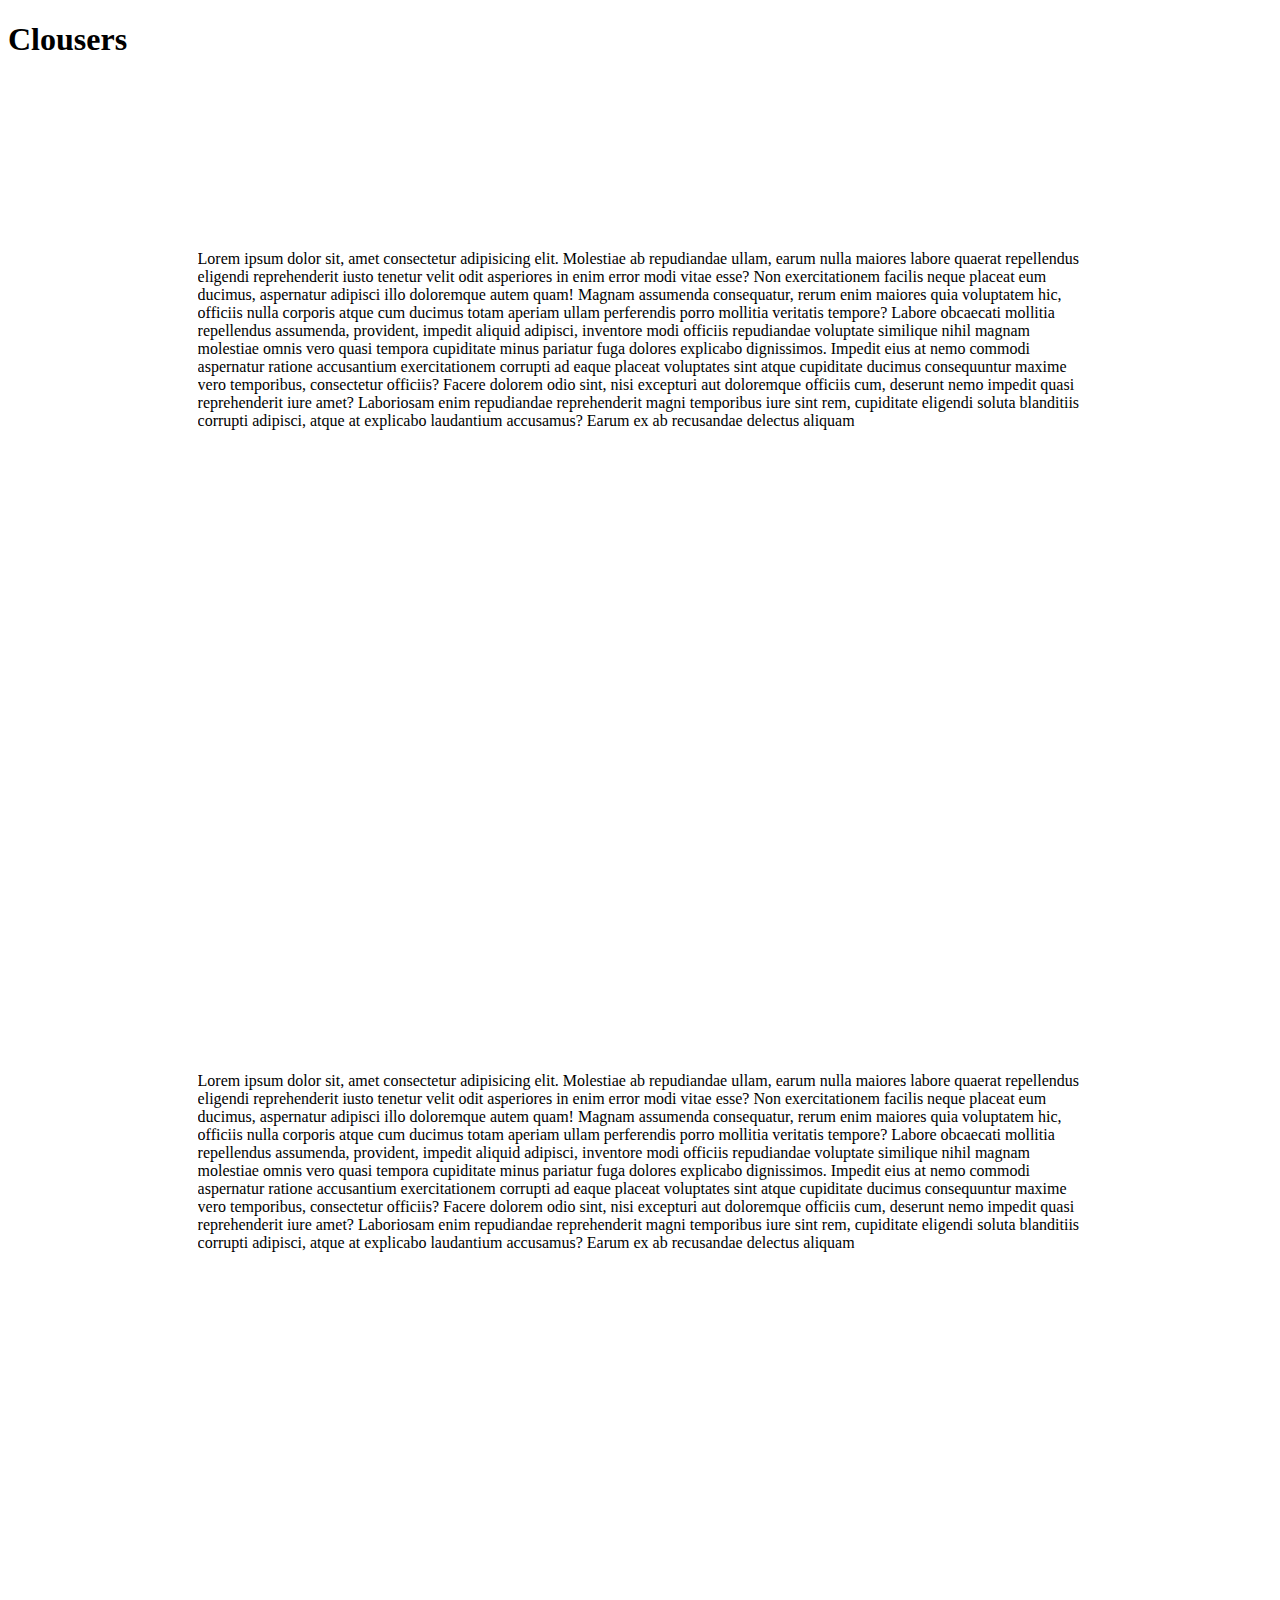
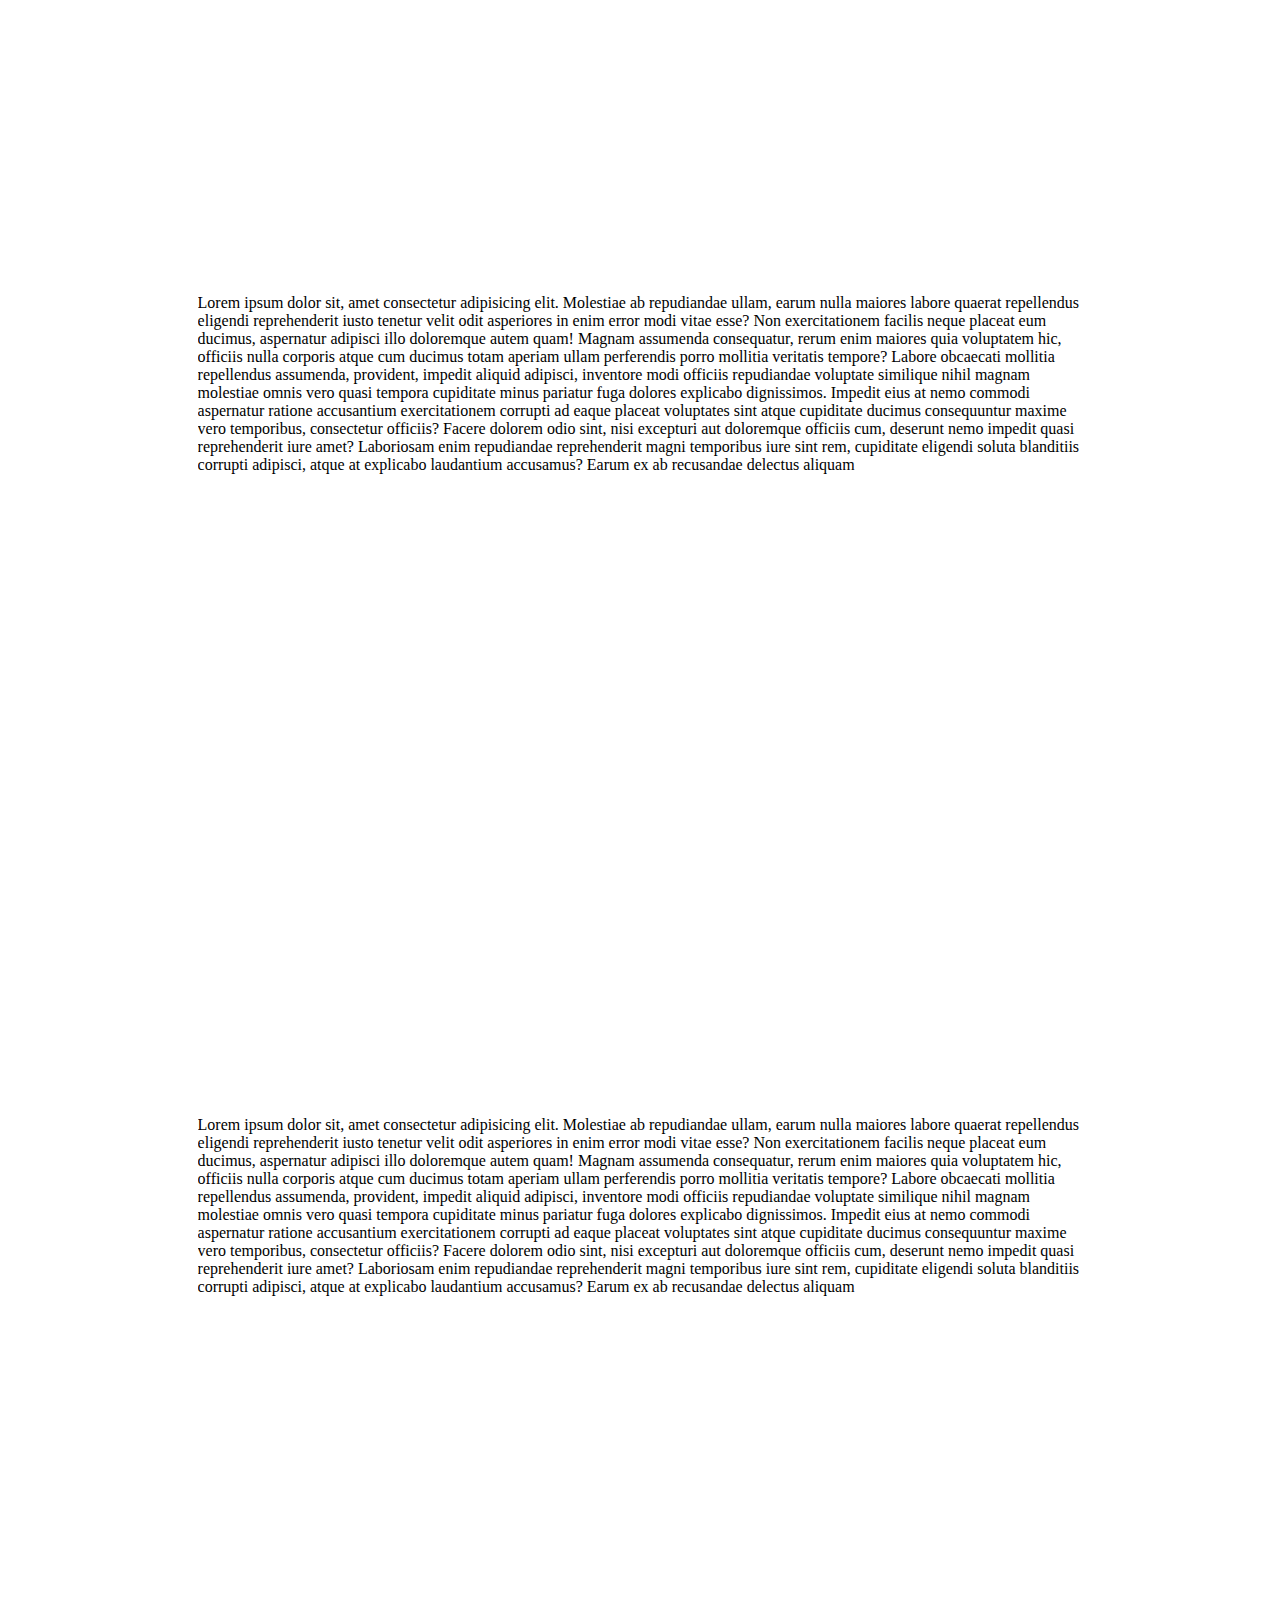
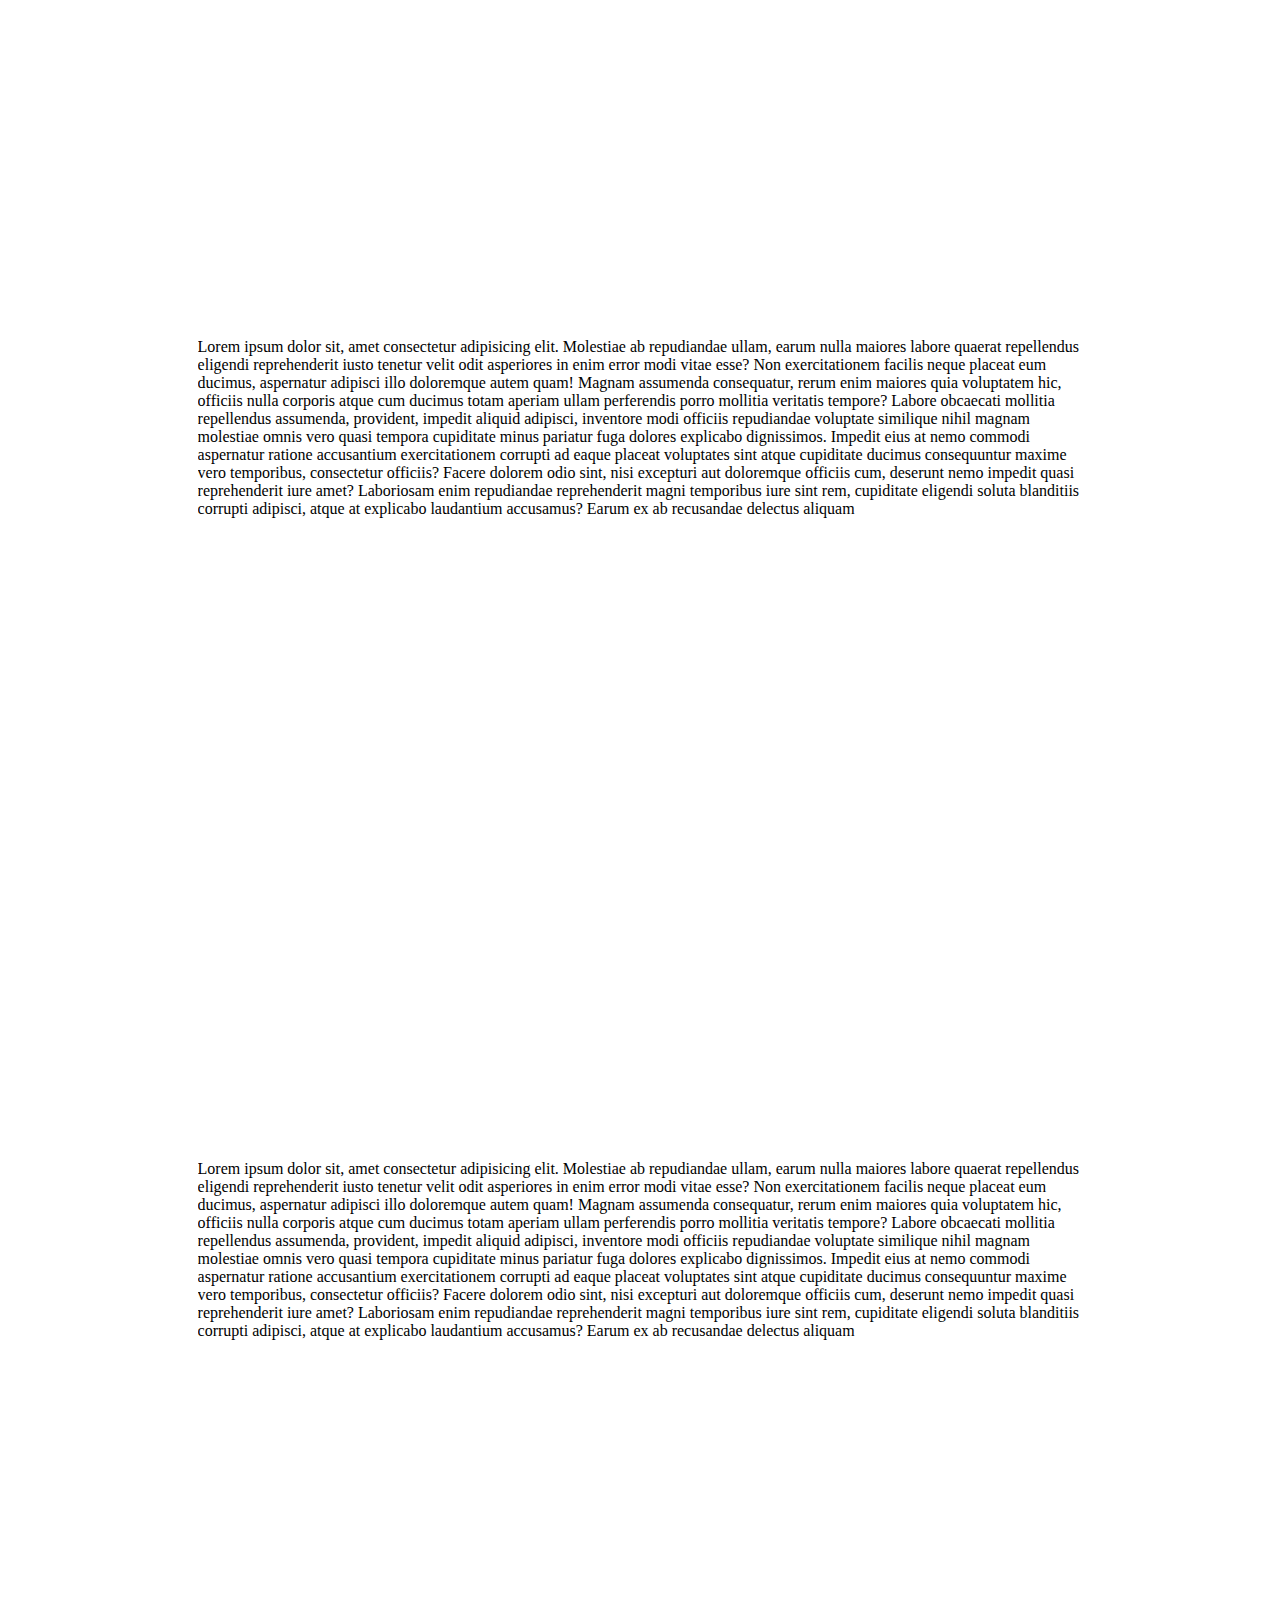
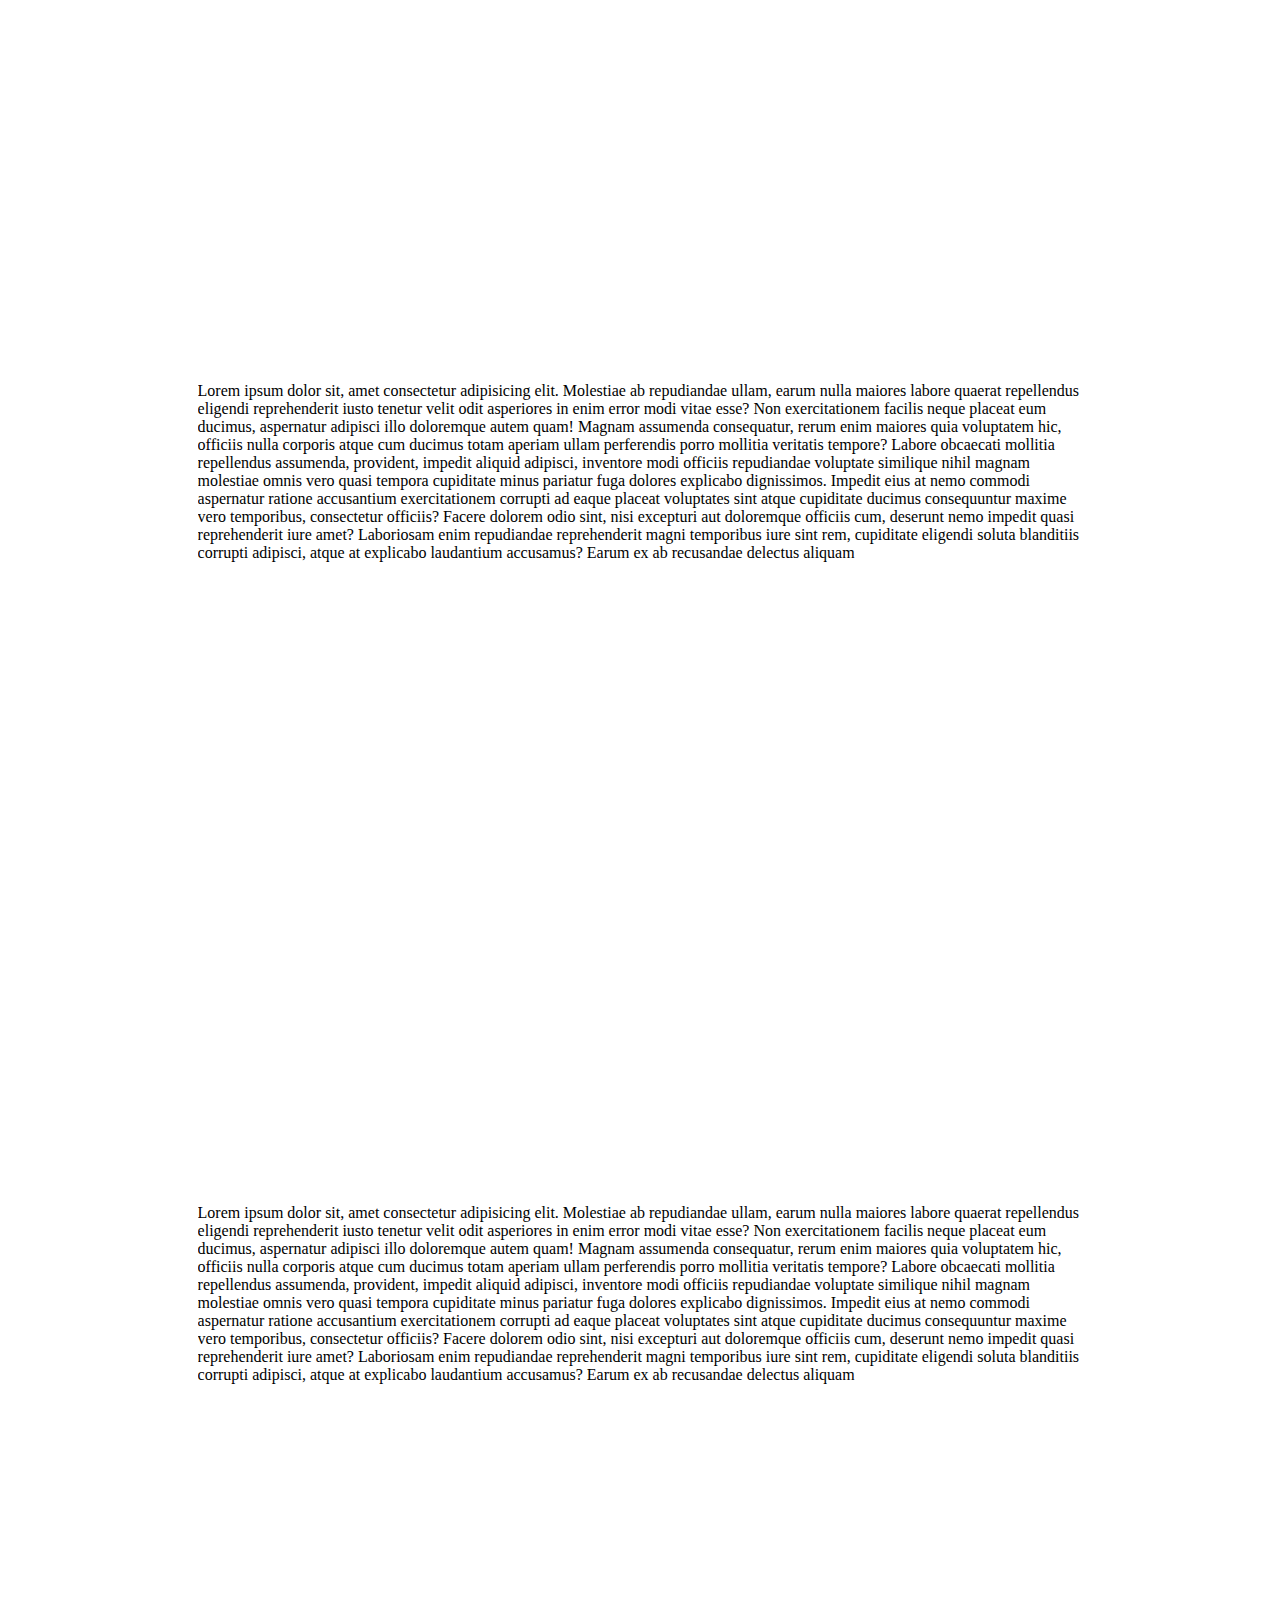
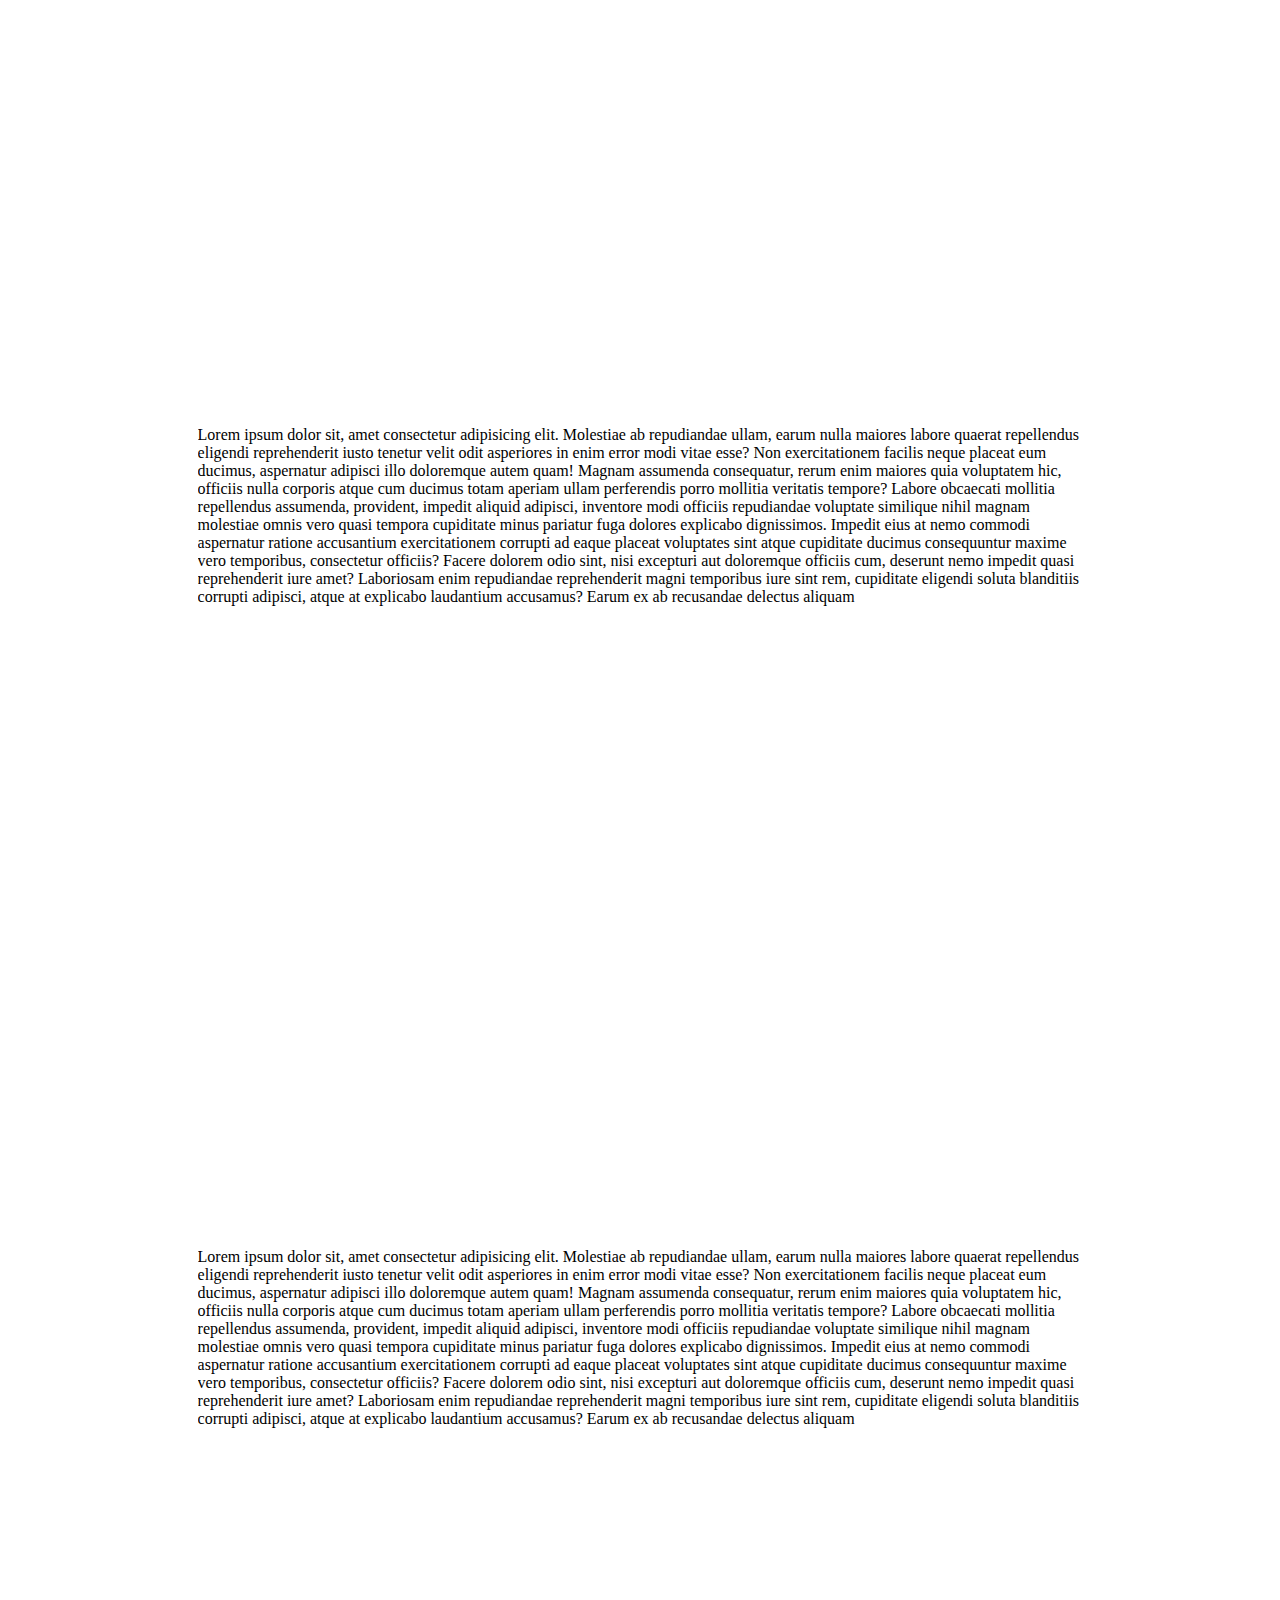
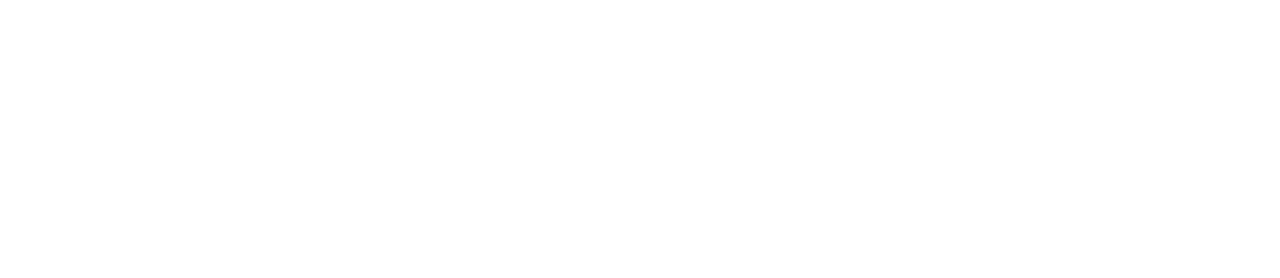
<file: closures/index.html>
<!DOCTYPE html>
<html lang="en">
  <head>
    <meta charset="UTF-8" />
    <meta name="viewport" content="width=device-width, initial-scale=1.0" />
    <title>Clousers</title>
    <style>
      body {
        background: url("https://cdn.pixabay.com/photo/2021/11/14/19/04/programming-6795536_1280.png");
        background-position: center;
        background-repeat: no-repeat;
        height: 100vh;
        background-attachment: fixed;
      }
      .box {
        width: 70%;
        /* margin: auto; */
        height: 70vh;
        background: #fff;
        background-position: center;
        background-repeat: no-repeat;
        overflow: auto;
        margin: 12rem auto;
      }
    </style>
  </head>
  <body>
    <h1>Clousers</h1>

    <div class="box">
      Lorem ipsum dolor sit, amet consectetur adipisicing elit. Molestiae ab
      repudiandae ullam, earum nulla maiores labore quaerat repellendus eligendi
      reprehenderit iusto tenetur velit odit asperiores in enim error modi vitae
      esse? Non exercitationem facilis neque placeat eum ducimus, aspernatur
      adipisci illo doloremque autem quam! Magnam assumenda consequatur, rerum
      enim maiores quia voluptatem hic, officiis nulla corporis atque cum
      ducimus totam aperiam ullam perferendis porro mollitia veritatis tempore?
      Labore obcaecati mollitia repellendus assumenda, provident, impedit
      aliquid adipisci, inventore modi officiis repudiandae voluptate similique
      nihil magnam molestiae omnis vero quasi tempora cupiditate minus pariatur
      fuga dolores explicabo dignissimos. Impedit eius at nemo commodi
      aspernatur ratione accusantium exercitationem corrupti ad eaque placeat
      voluptates sint atque cupiditate ducimus consequuntur maxime vero
      temporibus, consectetur officiis? Facere dolorem odio sint, nisi excepturi
      aut doloremque officiis cum, deserunt nemo impedit quasi reprehenderit
      iure amet? Laboriosam enim repudiandae reprehenderit magni temporibus iure
      sint rem, cupiditate eligendi soluta blanditiis corrupti adipisci, atque
      at explicabo laudantium accusamus? Earum ex ab recusandae delectus aliquam
    </div>
    <div class="box">
      Lorem ipsum dolor sit, amet consectetur adipisicing elit. Molestiae ab
      repudiandae ullam, earum nulla maiores labore quaerat repellendus eligendi
      reprehenderit iusto tenetur velit odit asperiores in enim error modi vitae
      esse? Non exercitationem facilis neque placeat eum ducimus, aspernatur
      adipisci illo doloremque autem quam! Magnam assumenda consequatur, rerum
      enim maiores quia voluptatem hic, officiis nulla corporis atque cum
      ducimus totam aperiam ullam perferendis porro mollitia veritatis tempore?
      Labore obcaecati mollitia repellendus assumenda, provident, impedit
      aliquid adipisci, inventore modi officiis repudiandae voluptate similique
      nihil magnam molestiae omnis vero quasi tempora cupiditate minus pariatur
      fuga dolores explicabo dignissimos. Impedit eius at nemo commodi
      aspernatur ratione accusantium exercitationem corrupti ad eaque placeat
      voluptates sint atque cupiditate ducimus consequuntur maxime vero
      temporibus, consectetur officiis? Facere dolorem odio sint, nisi excepturi
      aut doloremque officiis cum, deserunt nemo impedit quasi reprehenderit
      iure amet? Laboriosam enim repudiandae reprehenderit magni temporibus iure
      sint rem, cupiditate eligendi soluta blanditiis corrupti adipisci, atque
      at explicabo laudantium accusamus? Earum ex ab recusandae delectus aliquam
    </div>
    <div class="box">
      Lorem ipsum dolor sit, amet consectetur adipisicing elit. Molestiae ab
      repudiandae ullam, earum nulla maiores labore quaerat repellendus eligendi
      reprehenderit iusto tenetur velit odit asperiores in enim error modi vitae
      esse? Non exercitationem facilis neque placeat eum ducimus, aspernatur
      adipisci illo doloremque autem quam! Magnam assumenda consequatur, rerum
      enim maiores quia voluptatem hic, officiis nulla corporis atque cum
      ducimus totam aperiam ullam perferendis porro mollitia veritatis tempore?
      Labore obcaecati mollitia repellendus assumenda, provident, impedit
      aliquid adipisci, inventore modi officiis repudiandae voluptate similique
      nihil magnam molestiae omnis vero quasi tempora cupiditate minus pariatur
      fuga dolores explicabo dignissimos. Impedit eius at nemo commodi
      aspernatur ratione accusantium exercitationem corrupti ad eaque placeat
      voluptates sint atque cupiditate ducimus consequuntur maxime vero
      temporibus, consectetur officiis? Facere dolorem odio sint, nisi excepturi
      aut doloremque officiis cum, deserunt nemo impedit quasi reprehenderit
      iure amet? Laboriosam enim repudiandae reprehenderit magni temporibus iure
      sint rem, cupiditate eligendi soluta blanditiis corrupti adipisci, atque
      at explicabo laudantium accusamus? Earum ex ab recusandae delectus aliquam
    </div>
    <div class="box">
      Lorem ipsum dolor sit, amet consectetur adipisicing elit. Molestiae ab
      repudiandae ullam, earum nulla maiores labore quaerat repellendus eligendi
      reprehenderit iusto tenetur velit odit asperiores in enim error modi vitae
      esse? Non exercitationem facilis neque placeat eum ducimus, aspernatur
      adipisci illo doloremque autem quam! Magnam assumenda consequatur, rerum
      enim maiores quia voluptatem hic, officiis nulla corporis atque cum
      ducimus totam aperiam ullam perferendis porro mollitia veritatis tempore?
      Labore obcaecati mollitia repellendus assumenda, provident, impedit
      aliquid adipisci, inventore modi officiis repudiandae voluptate similique
      nihil magnam molestiae omnis vero quasi tempora cupiditate minus pariatur
      fuga dolores explicabo dignissimos. Impedit eius at nemo commodi
      aspernatur ratione accusantium exercitationem corrupti ad eaque placeat
      voluptates sint atque cupiditate ducimus consequuntur maxime vero
      temporibus, consectetur officiis? Facere dolorem odio sint, nisi excepturi
      aut doloremque officiis cum, deserunt nemo impedit quasi reprehenderit
      iure amet? Laboriosam enim repudiandae reprehenderit magni temporibus iure
      sint rem, cupiditate eligendi soluta blanditiis corrupti adipisci, atque
      at explicabo laudantium accusamus? Earum ex ab recusandae delectus aliquam
    </div>
    <div class="box">
      Lorem ipsum dolor sit, amet consectetur adipisicing elit. Molestiae ab
      repudiandae ullam, earum nulla maiores labore quaerat repellendus eligendi
      reprehenderit iusto tenetur velit odit asperiores in enim error modi vitae
      esse? Non exercitationem facilis neque placeat eum ducimus, aspernatur
      adipisci illo doloremque autem quam! Magnam assumenda consequatur, rerum
      enim maiores quia voluptatem hic, officiis nulla corporis atque cum
      ducimus totam aperiam ullam perferendis porro mollitia veritatis tempore?
      Labore obcaecati mollitia repellendus assumenda, provident, impedit
      aliquid adipisci, inventore modi officiis repudiandae voluptate similique
      nihil magnam molestiae omnis vero quasi tempora cupiditate minus pariatur
      fuga dolores explicabo dignissimos. Impedit eius at nemo commodi
      aspernatur ratione accusantium exercitationem corrupti ad eaque placeat
      voluptates sint atque cupiditate ducimus consequuntur maxime vero
      temporibus, consectetur officiis? Facere dolorem odio sint, nisi excepturi
      aut doloremque officiis cum, deserunt nemo impedit quasi reprehenderit
      iure amet? Laboriosam enim repudiandae reprehenderit magni temporibus iure
      sint rem, cupiditate eligendi soluta blanditiis corrupti adipisci, atque
      at explicabo laudantium accusamus? Earum ex ab recusandae delectus aliquam
    </div>
    <div class="box">
      Lorem ipsum dolor sit, amet consectetur adipisicing elit. Molestiae ab
      repudiandae ullam, earum nulla maiores labore quaerat repellendus eligendi
      reprehenderit iusto tenetur velit odit asperiores in enim error modi vitae
      esse? Non exercitationem facilis neque placeat eum ducimus, aspernatur
      adipisci illo doloremque autem quam! Magnam assumenda consequatur, rerum
      enim maiores quia voluptatem hic, officiis nulla corporis atque cum
      ducimus totam aperiam ullam perferendis porro mollitia veritatis tempore?
      Labore obcaecati mollitia repellendus assumenda, provident, impedit
      aliquid adipisci, inventore modi officiis repudiandae voluptate similique
      nihil magnam molestiae omnis vero quasi tempora cupiditate minus pariatur
      fuga dolores explicabo dignissimos. Impedit eius at nemo commodi
      aspernatur ratione accusantium exercitationem corrupti ad eaque placeat
      voluptates sint atque cupiditate ducimus consequuntur maxime vero
      temporibus, consectetur officiis? Facere dolorem odio sint, nisi excepturi
      aut doloremque officiis cum, deserunt nemo impedit quasi reprehenderit
      iure amet? Laboriosam enim repudiandae reprehenderit magni temporibus iure
      sint rem, cupiditate eligendi soluta blanditiis corrupti adipisci, atque
      at explicabo laudantium accusamus? Earum ex ab recusandae delectus aliquam
    </div>
    <div class="box">
      Lorem ipsum dolor sit, amet consectetur adipisicing elit. Molestiae ab
      repudiandae ullam, earum nulla maiores labore quaerat repellendus eligendi
      reprehenderit iusto tenetur velit odit asperiores in enim error modi vitae
      esse? Non exercitationem facilis neque placeat eum ducimus, aspernatur
      adipisci illo doloremque autem quam! Magnam assumenda consequatur, rerum
      enim maiores quia voluptatem hic, officiis nulla corporis atque cum
      ducimus totam aperiam ullam perferendis porro mollitia veritatis tempore?
      Labore obcaecati mollitia repellendus assumenda, provident, impedit
      aliquid adipisci, inventore modi officiis repudiandae voluptate similique
      nihil magnam molestiae omnis vero quasi tempora cupiditate minus pariatur
      fuga dolores explicabo dignissimos. Impedit eius at nemo commodi
      aspernatur ratione accusantium exercitationem corrupti ad eaque placeat
      voluptates sint atque cupiditate ducimus consequuntur maxime vero
      temporibus, consectetur officiis? Facere dolorem odio sint, nisi excepturi
      aut doloremque officiis cum, deserunt nemo impedit quasi reprehenderit
      iure amet? Laboriosam enim repudiandae reprehenderit magni temporibus iure
      sint rem, cupiditate eligendi soluta blanditiis corrupti adipisci, atque
      at explicabo laudantium accusamus? Earum ex ab recusandae delectus aliquam
    </div>
    <div class="box">
      Lorem ipsum dolor sit, amet consectetur adipisicing elit. Molestiae ab
      repudiandae ullam, earum nulla maiores labore quaerat repellendus eligendi
      reprehenderit iusto tenetur velit odit asperiores in enim error modi vitae
      esse? Non exercitationem facilis neque placeat eum ducimus, aspernatur
      adipisci illo doloremque autem quam! Magnam assumenda consequatur, rerum
      enim maiores quia voluptatem hic, officiis nulla corporis atque cum
      ducimus totam aperiam ullam perferendis porro mollitia veritatis tempore?
      Labore obcaecati mollitia repellendus assumenda, provident, impedit
      aliquid adipisci, inventore modi officiis repudiandae voluptate similique
      nihil magnam molestiae omnis vero quasi tempora cupiditate minus pariatur
      fuga dolores explicabo dignissimos. Impedit eius at nemo commodi
      aspernatur ratione accusantium exercitationem corrupti ad eaque placeat
      voluptates sint atque cupiditate ducimus consequuntur maxime vero
      temporibus, consectetur officiis? Facere dolorem odio sint, nisi excepturi
      aut doloremque officiis cum, deserunt nemo impedit quasi reprehenderit
      iure amet? Laboriosam enim repudiandae reprehenderit magni temporibus iure
      sint rem, cupiditate eligendi soluta blanditiis corrupti adipisci, atque
      at explicabo laudantium accusamus? Earum ex ab recusandae delectus aliquam
    </div>
    <div class="box">
      Lorem ipsum dolor sit, amet consectetur adipisicing elit. Molestiae ab
      repudiandae ullam, earum nulla maiores labore quaerat repellendus eligendi
      reprehenderit iusto tenetur velit odit asperiores in enim error modi vitae
      esse? Non exercitationem facilis neque placeat eum ducimus, aspernatur
      adipisci illo doloremque autem quam! Magnam assumenda consequatur, rerum
      enim maiores quia voluptatem hic, officiis nulla corporis atque cum
      ducimus totam aperiam ullam perferendis porro mollitia veritatis tempore?
      Labore obcaecati mollitia repellendus assumenda, provident, impedit
      aliquid adipisci, inventore modi officiis repudiandae voluptate similique
      nihil magnam molestiae omnis vero quasi tempora cupiditate minus pariatur
      fuga dolores explicabo dignissimos. Impedit eius at nemo commodi
      aspernatur ratione accusantium exercitationem corrupti ad eaque placeat
      voluptates sint atque cupiditate ducimus consequuntur maxime vero
      temporibus, consectetur officiis? Facere dolorem odio sint, nisi excepturi
      aut doloremque officiis cum, deserunt nemo impedit quasi reprehenderit
      iure amet? Laboriosam enim repudiandae reprehenderit magni temporibus iure
      sint rem, cupiditate eligendi soluta blanditiis corrupti adipisci, atque
      at explicabo laudantium accusamus? Earum ex ab recusandae delectus aliquam
    </div>
    <div class="box">
      Lorem ipsum dolor sit, amet consectetur adipisicing elit. Molestiae ab
      repudiandae ullam, earum nulla maiores labore quaerat repellendus eligendi
      reprehenderit iusto tenetur velit odit asperiores in enim error modi vitae
      esse? Non exercitationem facilis neque placeat eum ducimus, aspernatur
      adipisci illo doloremque autem quam! Magnam assumenda consequatur, rerum
      enim maiores quia voluptatem hic, officiis nulla corporis atque cum
      ducimus totam aperiam ullam perferendis porro mollitia veritatis tempore?
      Labore obcaecati mollitia repellendus assumenda, provident, impedit
      aliquid adipisci, inventore modi officiis repudiandae voluptate similique
      nihil magnam molestiae omnis vero quasi tempora cupiditate minus pariatur
      fuga dolores explicabo dignissimos. Impedit eius at nemo commodi
      aspernatur ratione accusantium exercitationem corrupti ad eaque placeat
      voluptates sint atque cupiditate ducimus consequuntur maxime vero
      temporibus, consectetur officiis? Facere dolorem odio sint, nisi excepturi
      aut doloremque officiis cum, deserunt nemo impedit quasi reprehenderit
      iure amet? Laboriosam enim repudiandae reprehenderit magni temporibus iure
      sint rem, cupiditate eligendi soluta blanditiis corrupti adipisci, atque
      at explicabo laudantium accusamus? Earum ex ab recusandae delectus aliquam
    </div>

    <script>
      function func() {
        counter = 0;
        return function () {
          if (counter < 1) {
            console.log("Hi, you called me");
            counter++;
          } else {
            console.log("i have already called!");
          }
        };
      }

      const myFunc = func();

      myFunc();
      myFunc();
    </script>
  </body>
</html>
</file>
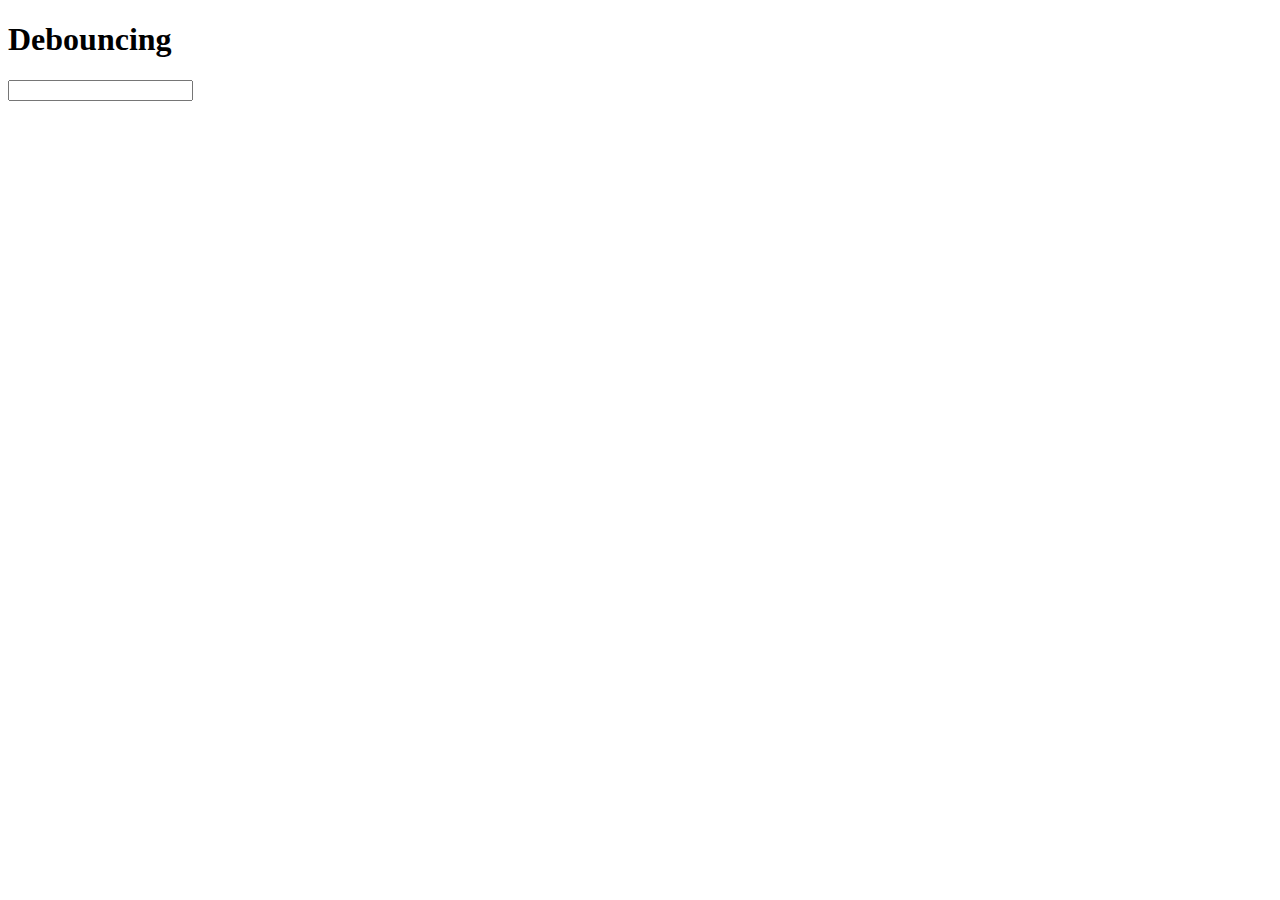
<file: debouncing/index.html>
<!DOCTYPE html>
<html lang="en">
  <head>
    <meta charset="UTF-8" />
    <meta name="viewport" content="width=device-width, initial-scale=1.0" />
    <!-- <script src="./decoratorfunction.js" defer></script> -->
    <script src="./debouncing.js" defer></script>
    <!-- <title>Decorator Function</title> -->
    <title>Debouncing</title>
  </head>
  <body>
    <!-- <h1>Decorator Function</h1> -->
    <h1>Debouncing</h1>
    <input type="text" id="input-event" />
  </body>
</html>
</file>
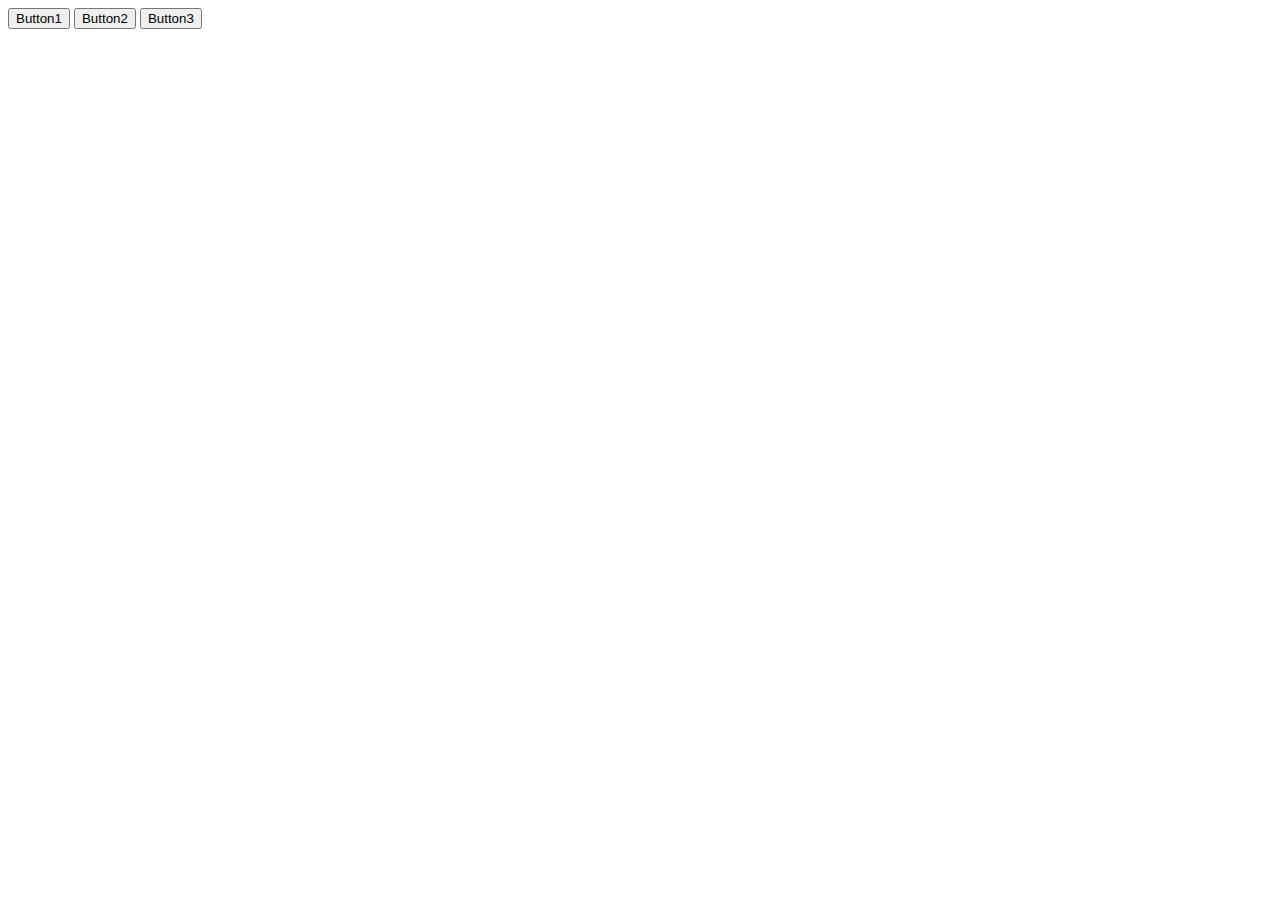
<file: event.html>
<!DOCTYPE html>
<html lang="en">
  <head>
    <meta charset="UTF-8" />
    <meta name="viewport" content="width=device-width, initial-scale=1.0" />
    <script src="./DOM/eventobject.js" defer></script>
    <title>Event</title>
  </head>
  <body>
    <div>
      <button id="one">Button1</button>
      <button id="two">Button2</button>
      <button id="three">Button3</button>
    </div>
  </body>
</html>
</file>
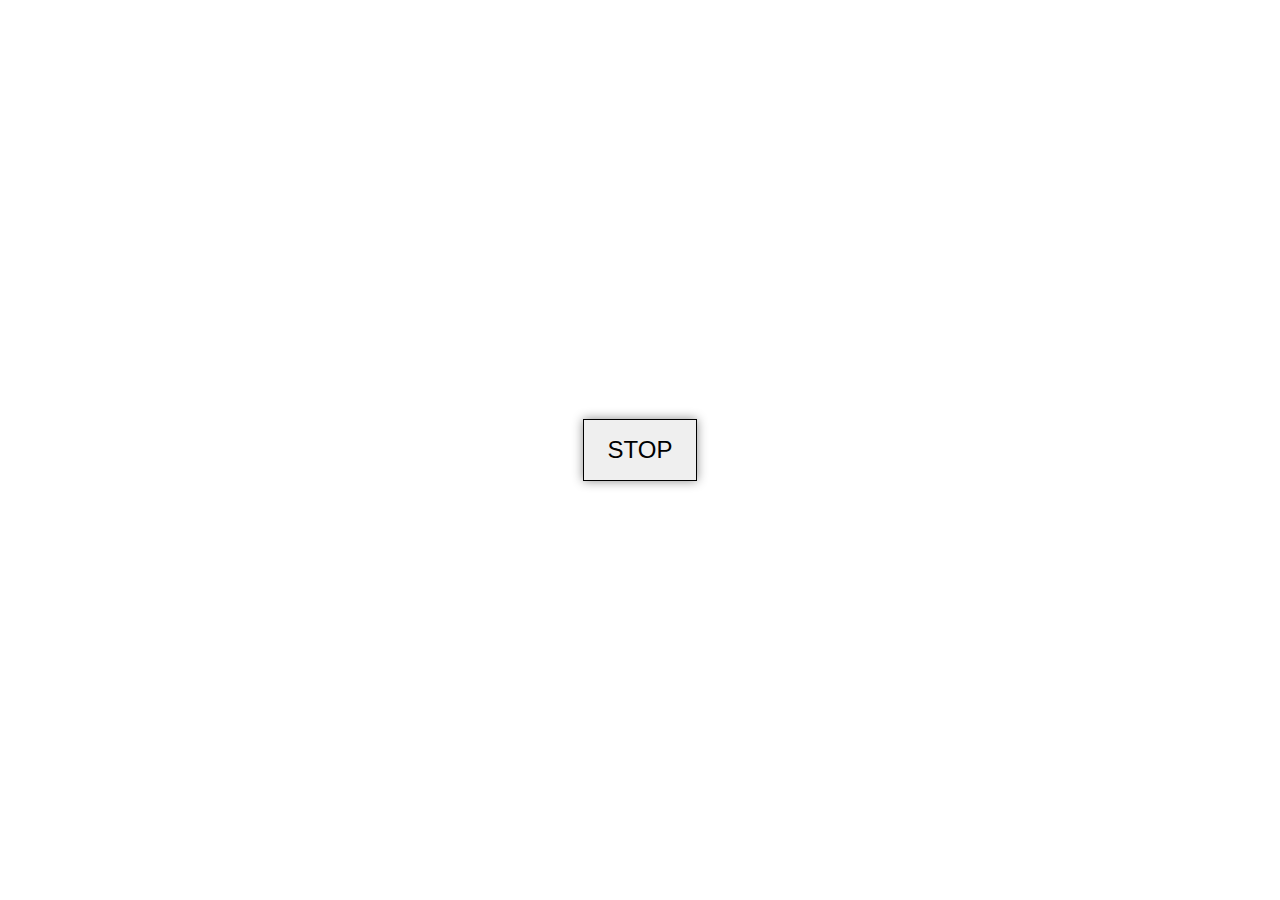
<file: bgchanger/bgchanger.html>
<!DOCTYPE html>
<html lang="en">
  <head>
    <meta charset="UTF-8" />
    <meta name="viewport" content="width=device-width, initial-scale=1.0" />
    <title>Background Color Changer</title>
    <style>
      * {
        margin: 0;
        padding: 0;
        box-sizing: border-box;
        font-family: sans-serif;
      }
      body {
        height: 100vh;
        display: grid;
        place-items: center;
      }
      #btn {
        padding: 1rem 1.5rem;
        border: none;
        outline: none;
        box-shadow: 0px 0px 10px #8d8d8d;
        font-size: 1.5rem;
        cursor: pointer;
        border: 1px solid black;
      }
      #btn:hover {
        box-shadow: 0px 0px 10px 3px #b3b3b3;
      }
    </style>
  </head>
  <body>
    <button id="btn">STOP</button>
    <script>
      const btn = document.querySelector("#btn");
      const body = document.body;
      function colorGenerator() {
        const red = Math.floor(Math.random() * 256);
        const green = Math.floor(Math.random() * 256);
        const blue = Math.floor(Math.random() * 256);
        return (color = `rgb(${red},${green},${blue})`);
      }
      const id = setInterval(() => {
        body.style.backgroundColor = colorGenerator();
      }, 1000);

      btn.addEventListener("click", (e) => {
        btn.textContent = color;
        btn.style.backgroundColor = color;
        clearInterval(id);
      });
    </script>
  </body>
</html>
</file>
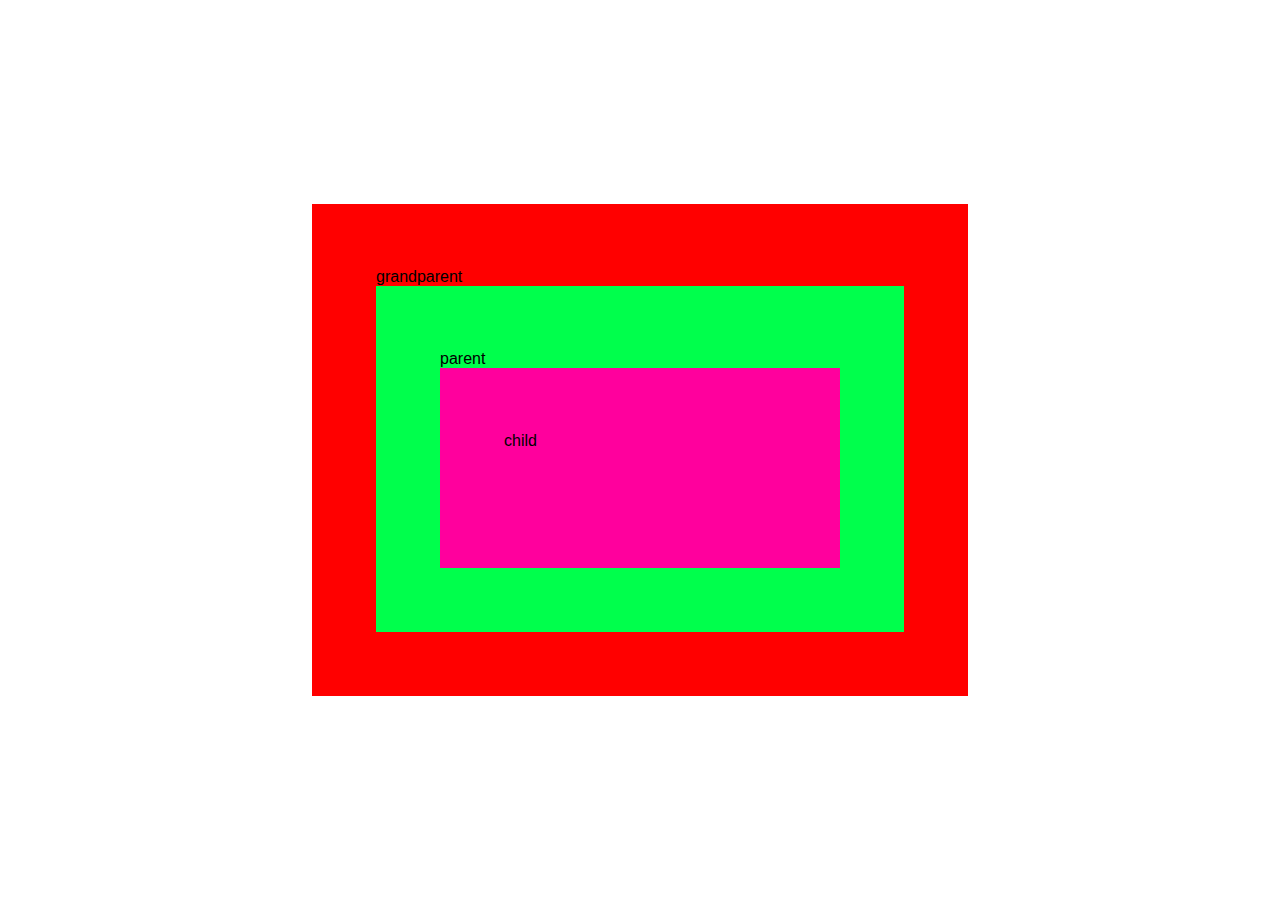
<file: DOM/dom.html>
<!DOCTYPE html>
<html lang="en">
  <head>
    <meta charset="UTF-8" />
    <meta name="viewport" content="width=device-width, initial-scale=1.0" />
    <script src="./eventbubblingCapturing.js" defer></script>
    <title>Event Bubbling - capturing- delegation</title>
    <style>
      * {
        margin: 0;
        padding: 0;
        box-sizing: border-box;
        font-family: sans-serif;
      }
      body {
        height: 100vh;
        display: grid;
        place-items: center;
        cursor: pointer;
      }
      .box {
        min-width: 400px;
        min-height: 200px;

        padding: 4rem;
      }
      .grandParent {
        background-color: red;
      }
      .parent {
        background-color: rgb(0, 255, 76);
      }
      .child {
        background-color: rgb(255, 0, 157);
      }
    </style>
  </head>
  <body>
    <div class="grandParent box">
      grandparent
      <div class="parent box">
        parent
        <div class="child box">child</div>
      </div>
    </div>
  </body>
</html>
</file>
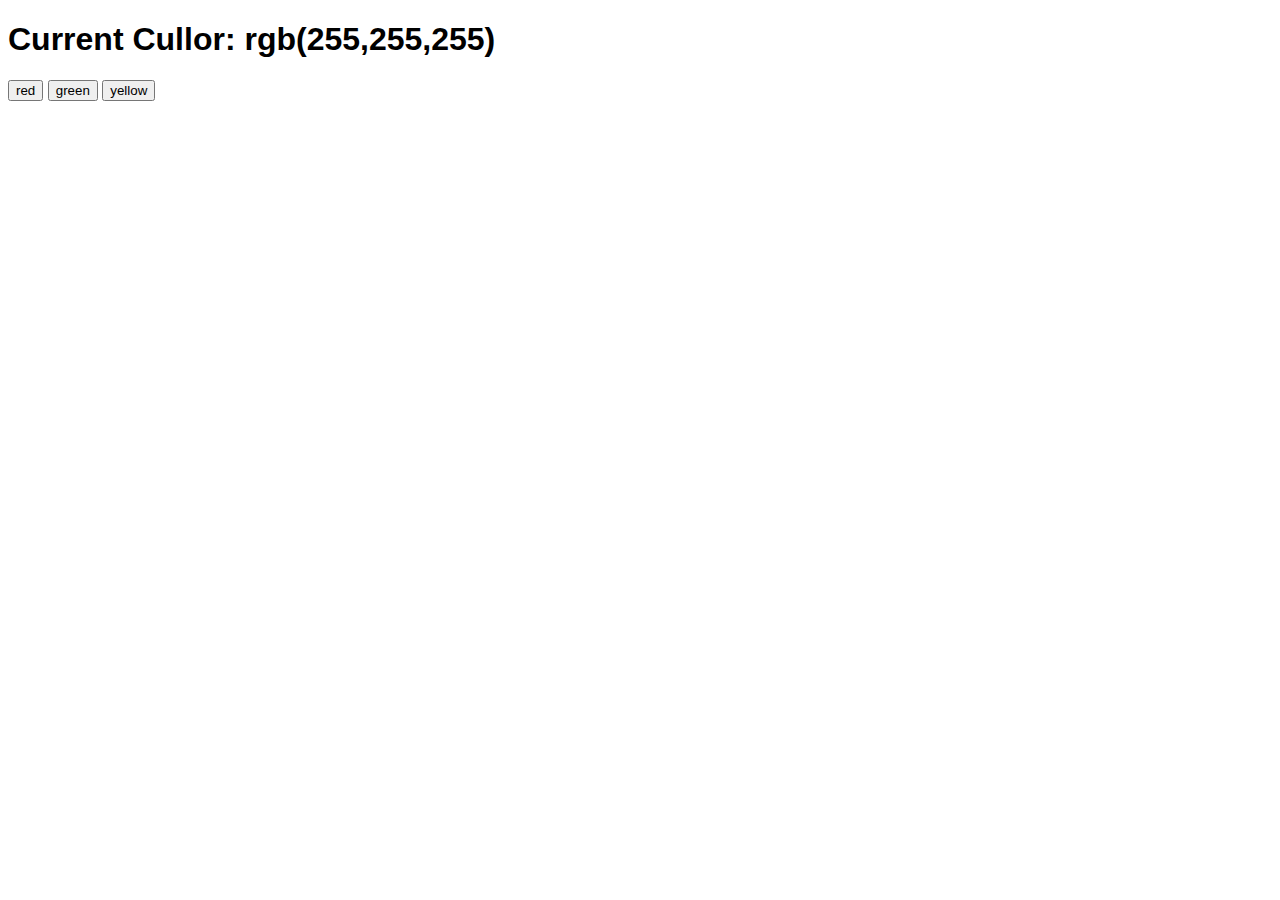
<file: DOM/eventproject.html>
<!DOCTYPE html>
<html lang="en">
  <head>
    <meta charset="UTF-8" />
    <meta name="viewport" content="width=device-width, initial-scale=1.0" />
    <script src="./eventobject.js" defer></script>
    <title>Event Project</title>
    <style>
      body {
        font-family: sans-serif;
      }
    </style>
  </head>
  <body>
    <h1 id="currentColor">Current Cullor: rgb(255,255,255)</h1>
    <div>
      <button>red</button>
      <button>green</button>
      <button>yellow</button>
    </div>
  </body>
</html>
</file>
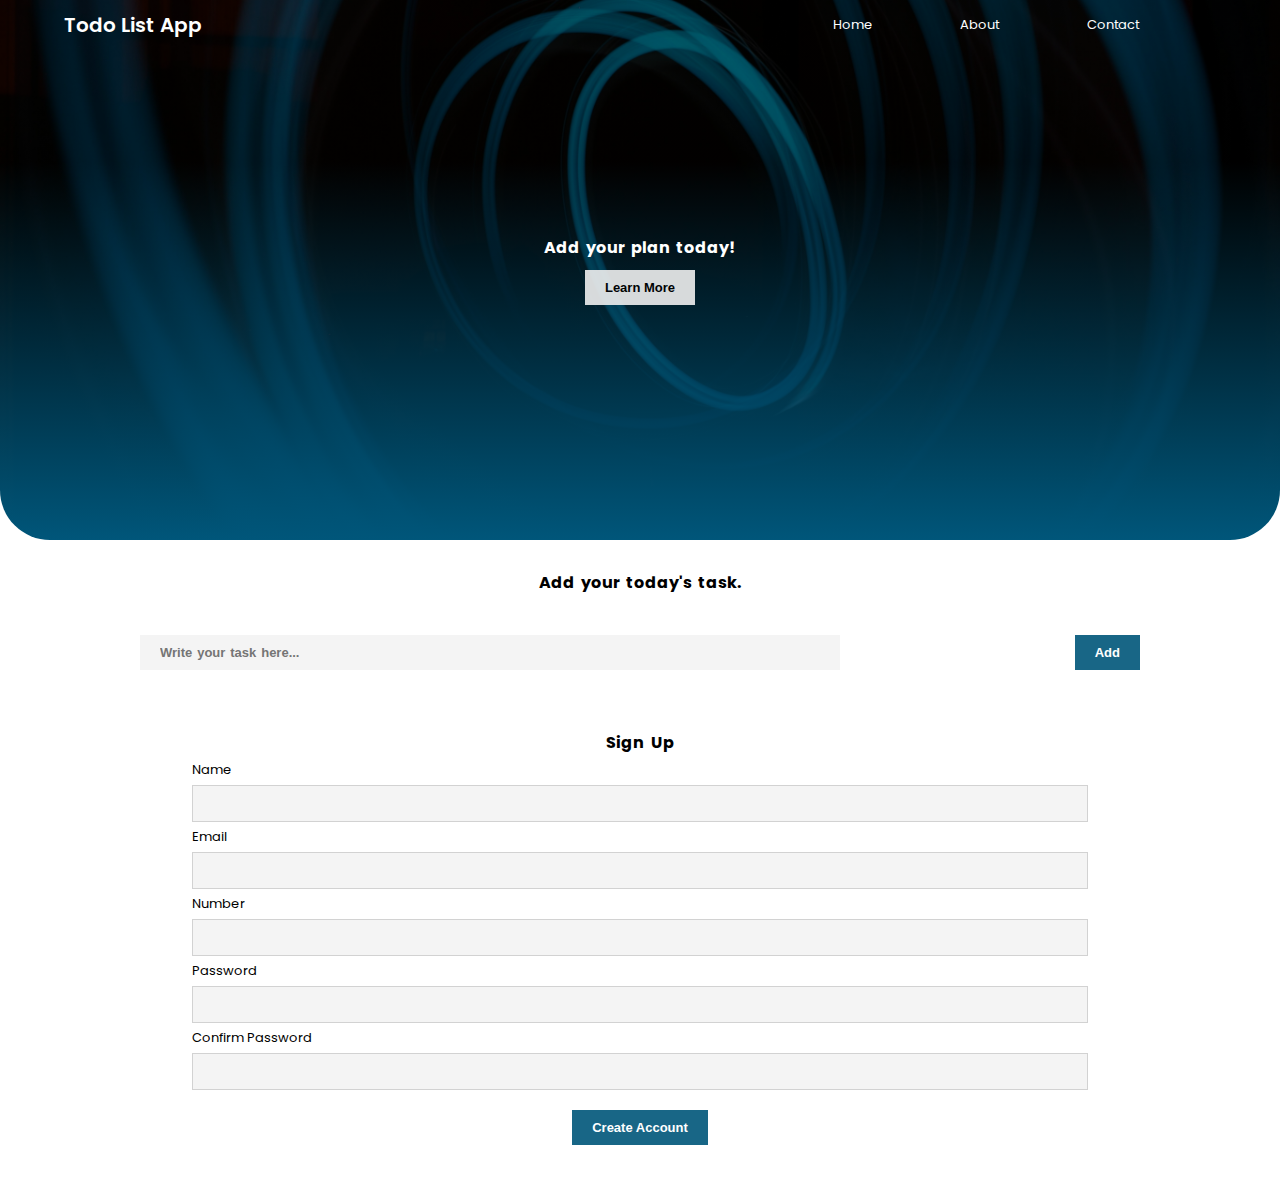
<file: DOM/Todolist/todolist.html>
<!DOCTYPE html>
<html lang="en">
  <head>
    <meta charset="UTF-8" />
    <meta name="viewport" content="width=device-width, initial-scale=1.0" />
    <title>Todo App - Satyadev Mishra</title>
    <link rel="shortcut icon" href="favicon.ico" type="image/x-icon" />
    <link rel="stylesheet" href="./style.css" />
    <script src="./app.js" defer></script>
  </head>
  <body>
    <header class="header">
      <nav class="nav container">
        <h1 class="logo">Todo List App</h1>
        <ul class="nav-items">
          <li class="nav-link"><a href="#">Home</a></li>
          <li class="nav-link"><a href="#">About</a></li>
          <li class="nav-link"><a href="#">Contact</a></li>
        </ul>
      </nav>
      <section class="hero-section container">
        <h2>Add your plan today!</h2>
        <button class="btn">Learn More</button>
      </section>
    </header>
    <section class="todo-task container">
      <h2>Add your today's task.</h2>

      <form id="todo-form" class="todo-form">
        <input
          type="text"
          placeholder="Write your task here..."
          id="taskValue"
        />
        <button type="submit" class="btn" id="addTask">Add</button>
      </form>
      <ul class="tasks-list"></ul>
    </section>
    <section class="sign-up-section container">
      <h2>Sign Up</h2>
      <form action="" id="sign-up" class="sign-up">
        <div class="form-group">
          <label for="username">Name</label>
          <input type="text" id="username" name="username" required />
        </div>
        <div class="form-group">
          <label for="email">Email</label>
          <input type="email" id="email" name="email" required />
        </div>
        <div class="form-group">
          <label for="number">Number</label>
          <input
            type="text"
            pattern="[0-9]"
            maxlength="10"
            minlength="10"
            id="number"
            name="number"
            required
          />
        </div>
        <div class="form-group">
          <label for="password">Password</label>
          <input type="password" id="password" name="password" required />
        </div>
        <div class="form-group">
          <label for="confirmPassword">Confirm Password</label>
          <input
            type="password"
            id="confirmPassword"
            name="confirmPassword"
            required
          />
        </div>
        <button type="submit" class="btn">Create Account</button>
      </form>
    </section>
  </body>
</html>
</file>
<file: DOM/Todolist/style.css>
@import url('https://fonts.googleapis.com/css2?family=Poppins:wght@100;200;300;400;500;600;700&display=swap');
*{
    margin: 0;
    padding: 0;
    box-sizing: border-box;
}
:root{
    --font:'Poppins',sans-serif;
    --white: #ffffff;
    --black:#000000;
    --theme-color:#00567A;
}
html{
    font-size: 10px; /* font-size: 10px; = 1rem*/
}
body{
    font-family: var(--font);
}
a{
    text-decoration: none;
    color: inherit;
}
ul li{
    list-style: none;
}
img{
    width: 100%;
    height: auto;
}
h2 {
    font-size: 1.6rem;
    word-spacing: 0.2em;
}
*::selection{
    background-color: var(--theme-color);
    color: #fff;
}
.container{
    max-width: 1200px;
    width: 90%;
    margin: auto;
}
.btn {
    outline: none;
    border: none;
    display: inline-block;
    padding: 1rem 2rem;
    font-size: 1.3rem;
    font-weight: 600;
    cursor: pointer;
    opacity: 0.9;
}
.btn:hover {
 opacity:1;
}
/* --------------------------------------header------------------------------ */
.header{
    background:linear-gradient(to bottom, #00000097 30%, #00567A),url("./bg-image.jpg");
    background-position: center;
    background-repeat: no-repeat;
    background-size: cover;
    min-height: 60vh;
    color: var(--white);
    position:relative;
    border-bottom-left-radius: 5rem;
    border-bottom-right-radius: 5rem;

}
.logo{
    font-size: 2rem;
    font-weight: 600;
    /* text-decoration: overline; */
}
.nav{
    display: flex;
    justify-content: space-between;
    align-items: center;
    padding: 1rem 0;
}
.nav ul{
    width: 40%;
    display: flex;
    justify-content: space-evenly;
    gap: 1rem;
    align-items: center;
    font-size: 1.3rem;
}
.nav ul li:hover{
    text-decoration: overline;
}
.hero-section{
    position: absolute;
    top: 50%;
    left: 50%;
    transform: translate(-50%,-50%);
   text-align: center;
}

.hero-section .btn{
    margin-top: 1rem;
}
/* --------------------------------------!header------------------------------ */

/* -------------------------------------section todo-task---------------------/ */
.todo-task{
    text-align: center;
    margin-top: 3rem;
}
.todo-form{
    margin: auto;
    margin-top: 4rem;
    display: flex;
    justify-content: space-between;
    gap: 1rem;
    align-items: center;
    max-width: 1000px;
}
.todo-form input[type="text"]{
    border: none;
    width: 70%;
    outline: none;
    background-color: #f4f4f4;
    padding: 1rem 2rem;
    font-size: 1.3rem;
    font-weight: 600;
    word-spacing: 0.1em;
}
.todo-form .btn{
   background-color:var(--theme-color);
   color: #fff;
    /* width: 20%; */
}

.tasks-list{
    max-width: 1000px;
    margin: auto;
    margin-top: 6rem;
}
.tasks-list li{
    text-align: left;
    display: flex;
    justify-content: space-between;
    align-items: center;
    gap: 10%;
    margin: auto;
    padding: 0.2rem 0.5rem;
    margin-top: 1rem;
    font-size: 1.3rem;
    font-weight: 400;
}
.tasks-list li span{
    width: 70%;
    padding: 1rem 2rem;
    background-color: #f1f1f1;
    text-indent: 1rem;
    font-size: 1.7rem;
    font-weight: 500;
}
.tasks-list li .btnGroup{
    /* width: 20%; */
    display: flex;
    /* justify-content: space-between; */
}
.tasks-list li .btnGroup .btn{
    /* width: 48%; */
    /* gap: 0.3rem; */
}
.done{
    background-color: #398739;
    color: #fff;
}
.edit{
   margin: 0px 5px; 
   background-color: #00567A;
   color: #fff;
}
.taskDone{
    text-decoration-line: line-through;
    text-decoration-thickness: 2px;
    opacity: 0.8;
    font-weight: 300;
    font-style: italic;
}
.delete{
    background-color: #cc4949;
    color: #fff;
}
/* -------------------------------------!section todo-task---------------------/ */

/* -------------------------------------sign-up form---------------------/ */
.sign-up-section{
    text-align: center;
    height: 50vh;
    width: 70%;
    margin: auto;
    margin-top: 3rem;
}
.form-group{
    text-align: left;
    font-size: 1.3rem;
    
}
.form-group label{
    display: block;
    margin: 0.5rem 0;
}
.form-group input{
    display: block;
    padding: 1rem 2rem;
    background-color: #f4f4f4;
    outline: none;
    border: 1px solid #d2d2d2;
    width: 100%;
}
.sign-up .btn{
    background-color: #00567A;
    color: #fff;
    margin: 2rem 0;
}
</file>
